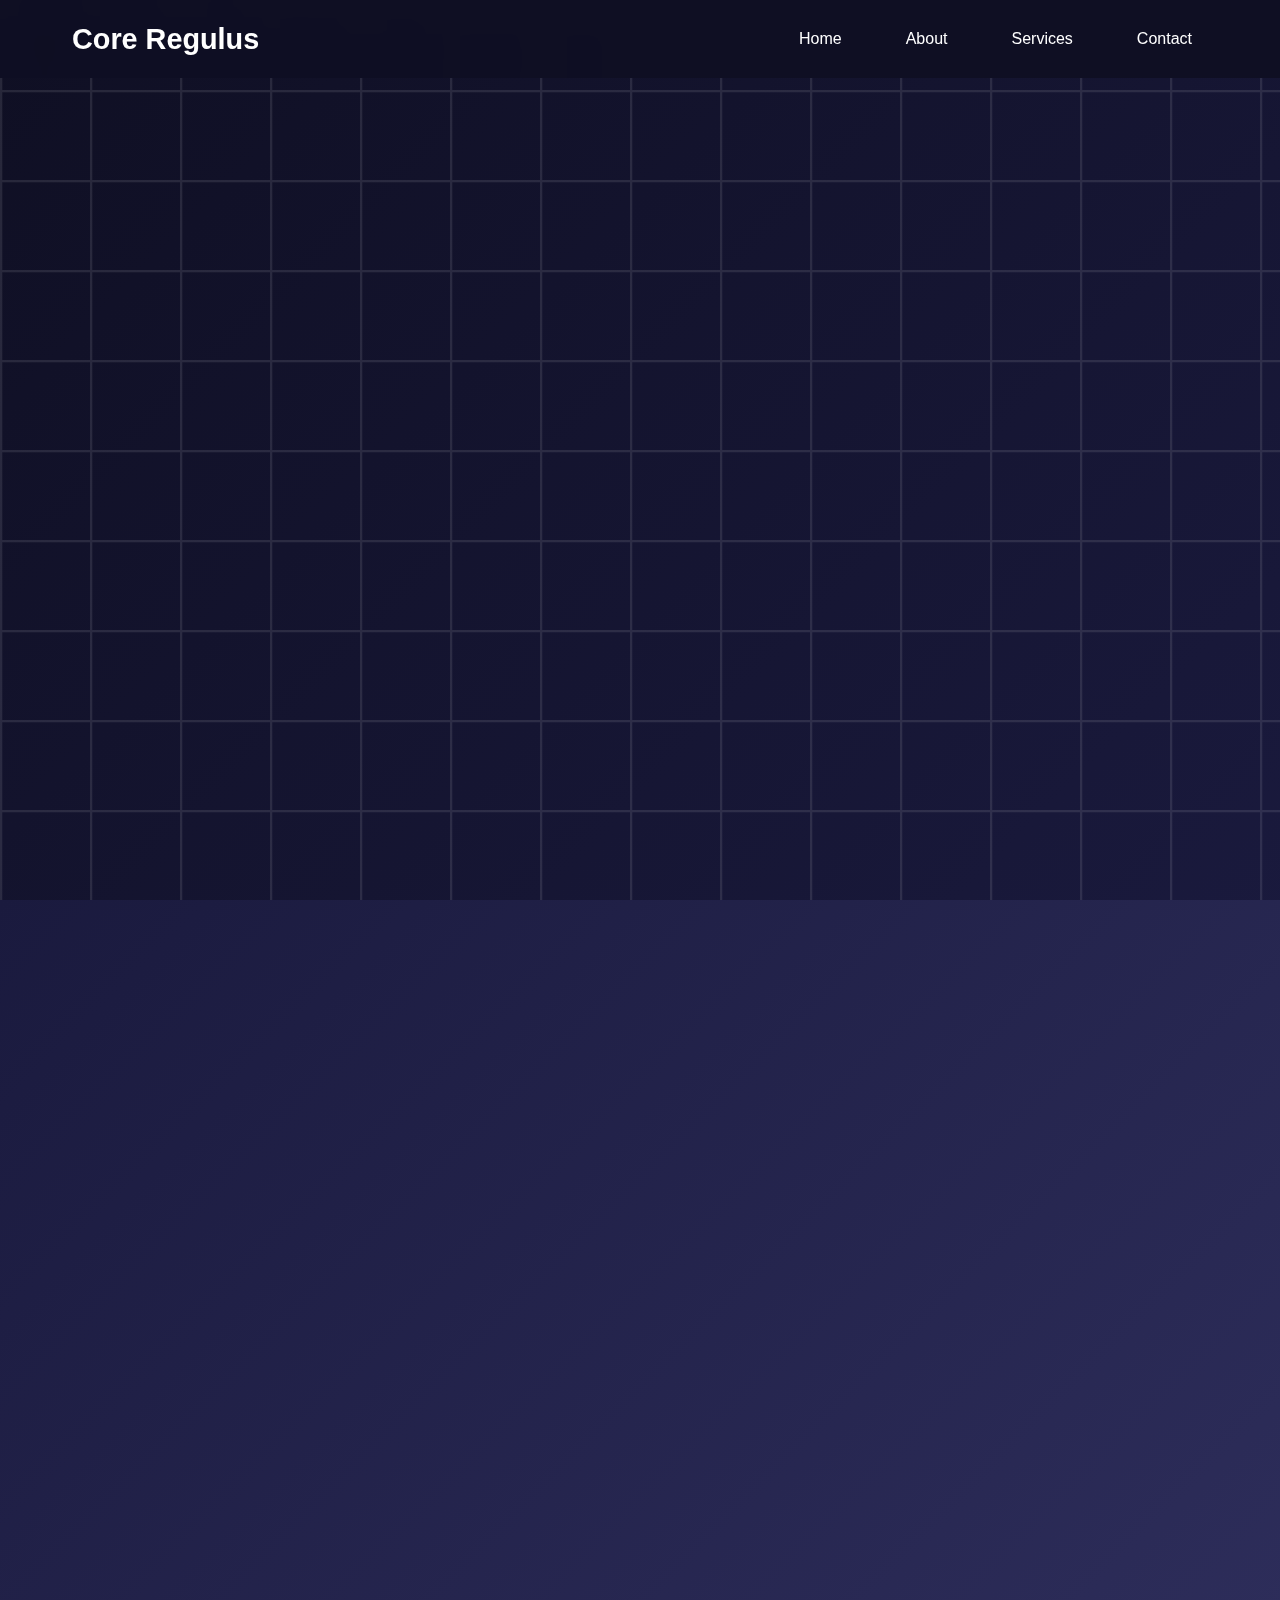
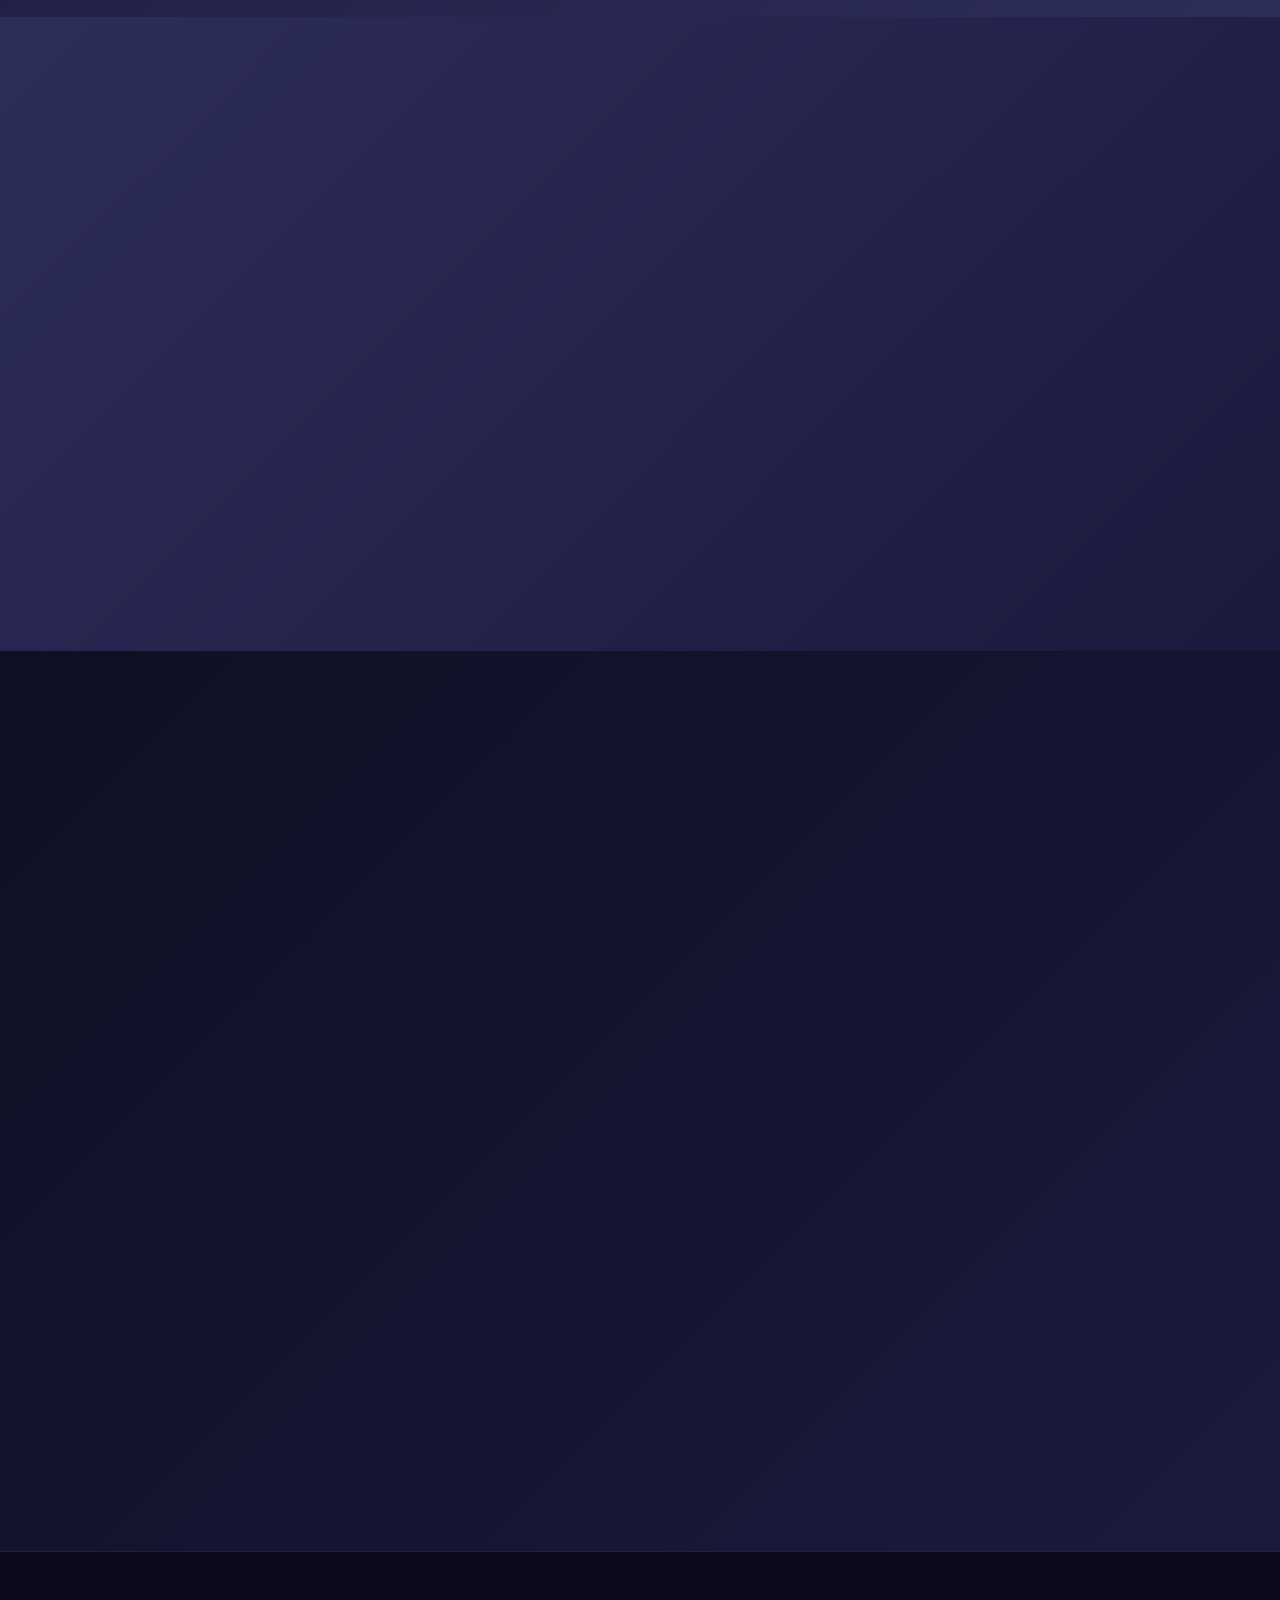
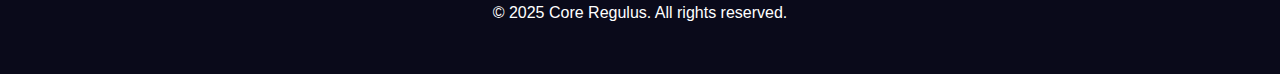
<file: claude.html>
<!DOCTYPE html>
<html lang="en">
<head>
    <meta charset="UTF-8">
    <meta name="viewport" content="width=device-width, initial-scale=1.0">
    <title>Core Regulus - Innovation at the Core</title>
    <style>
        * {
            margin: 0;
            padding: 0;
            box-sizing: border-box;
        }

        body {
            font-family: 'Segoe UI', Tahoma, Geneva, Verdana, sans-serif;
            line-height: 1.6;
            color: #333;
            overflow-x: hidden;
            background: linear-gradient(135deg, #0f0f23 0%, #1a1a3e 50%, #2d2d5a 100%);
        }

        /* Navigation */
        nav {
            position: fixed;
            top: 0;
            width: 100%;
            background: rgba(15, 15, 35, 0.95);
            backdrop-filter: blur(20px);
            z-index: 1000;
            padding: 1rem 0;
            transition: all 0.3s ease;
        }

        nav.scrolled {
            background: rgba(15, 15, 35, 0.98);
            box-shadow: 0 4px 20px rgba(0, 0, 0, 0.3);
        }

        .nav-container {
            max-width: 1200px;
            margin: 0 auto;
            display: flex;
            justify-content: space-between;
            align-items: center;
            padding: 0 2rem;
        }

        .logo {
            font-size: 1.8rem;
            font-weight: bold;
            color: #fff;
            text-decoration: none;
            position: relative;
        }

        .logo::after {
            content: '';
            position: absolute;
            width: 100%;
            height: 2px;
            bottom: -5px;
            left: 0;
            background: linear-gradient(90deg, #4f46e5, #06b6d4);
            transform: scaleX(0);
            transition: transform 0.3s ease;
        }

        .logo:hover::after {
            transform: scaleX(1);
        }

        .nav-links {
            display: flex;
            list-style: none;
            gap: 2rem;
        }

        .nav-links a {
            color: #fff;
            text-decoration: none;
            transition: all 0.3s ease;
            position: relative;
            padding: 0.5rem 1rem;
            border-radius: 8px;
        }

        .nav-links a:hover {
            background: rgba(79, 70, 229, 0.2);
            transform: translateY(-2px);
        }

        /* Hero Section */
        .hero {
            height: 100vh;
            display: flex;
            align-items: center;
            justify-content: center;
            text-align: center;
            position: relative;
            overflow: hidden;
        }

        .hero::before {
            content: '';
            position: absolute;
            top: 0;
            left: 0;
            right: 0;
            bottom: 0;
            background: url('data:image/svg+xml,<svg xmlns="http://www.w3.org/2000/svg" viewBox="0 0 100 100"><defs><pattern id="grid" width="10" height="10" patternUnits="userSpaceOnUse"><path d="M 10 0 L 0 0 0 10" fill="none" stroke="%23ffffff" stroke-width="0.5" opacity="0.1"/></pattern></defs><rect width="100" height="100" fill="url(%23grid)"/></svg>');
            animation: gridMove 20s linear infinite;
        }

        @keyframes gridMove {
            0% { transform: translate(0, 0); }
            100% { transform: translate(10px, 10px); }
        }

        .hero-content {
            position: relative;
            z-index: 2;
            max-width: 800px;
            padding: 0 2rem;
        }

        .hero h1 {
            font-size: 4rem;
            font-weight: 800;
            color: #fff;
            margin-bottom: 1rem;
            opacity: 0;
            animation: fadeInUp 1s ease 0.5s forwards;
        }

        .hero-subtitle {
            font-size: 1.5rem;
            color: #a0a0ff;
            margin-bottom: 2rem;
            opacity: 0;
            animation: fadeInUp 1s ease 0.7s forwards;
        }

        .cta-button {
            display: inline-block;
            padding: 1rem 2.5rem;
            background: linear-gradient(135deg, #4f46e5, #06b6d4);
            color: white;
            text-decoration: none;
            border-radius: 50px;
            font-weight: 600;
            transition: all 0.3s ease;
            opacity: 0;
            animation: fadeInUp 1s ease 0.9s forwards;
            position: relative;
            overflow: hidden;
        }

        .cta-button::before {
            content: '';
            position: absolute;
            top: 0;
            left: -100%;
            width: 100%;
            height: 100%;
            background: linear-gradient(90deg, transparent, rgba(255,255,255,0.2), transparent);
            transition: left 0.5s;
        }

        .cta-button:hover::before {
            left: 100%;
        }

        .cta-button:hover {
            transform: translateY(-3px);
            box-shadow: 0 10px 30px rgba(79, 70, 229, 0.4);
        }

        @keyframes fadeInUp {
            from {
                opacity: 0;
                transform: translateY(30px);
            }
            to {
                opacity: 1;
                transform: translateY(0);
            }
        }

        /* Sections */
        .section {
            padding: 6rem 0;
            position: relative;
        }

        .container {
            max-width: 1200px;
            margin: 0 auto;
            padding: 0 2rem;
        }

        .section-title {
            text-align: center;
            font-size: 3rem;
            font-weight: 700;
            color: #fff;
            margin-bottom: 3rem;
            position: relative;
        }

        .section-title::after {
            content: '';
            position: absolute;
            width: 60px;
            height: 4px;
            background: linear-gradient(90deg, #4f46e5, #06b6d4);
            bottom: -10px;
            left: 50%;
            transform: translateX(-50%);
            border-radius: 2px;
        }

        /* About Section */
        .about {
            background: linear-gradient(135deg, #1a1a3e 0%, #2d2d5a 100%);
        }

        .about-content {
            display: grid;
            grid-template-columns: 1fr 1fr;
            gap: 4rem;
            align-items: center;
        }

        .about-text {
            color: #e0e0ff;
            font-size: 1.1rem;
            line-height: 1.8;
        }

        .about-text h3 {
            color: #fff;
            font-size: 1.5rem;
            margin-bottom: 1rem;
        }

        .about-visual {
            display: flex;
            justify-content: center;
            align-items: center;
            height: 400px;
            background: linear-gradient(135deg, rgba(79, 70, 229, 0.1), rgba(6, 182, 212, 0.1));
            border-radius: 20px;
            border: 1px solid rgba(255, 255, 255, 0.1);
            position: relative;
            overflow: hidden;
        }

        .about-visual::before {
            content: '';
            position: absolute;
            width: 200px;
            height: 200px;
            background: linear-gradient(135deg, #4f46e5, #06b6d4);
            border-radius: 50%;
            animation: pulse 3s ease-in-out infinite;
            opacity: 0.3;
        }

        @keyframes pulse {
            0%, 100% { transform: scale(1); }
            50% { transform: scale(1.1); }
        }

        /* Services Section */
        .services {
            background: linear-gradient(135deg, #2d2d5a 0%, #1a1a3e 100%);
        }

        .services-grid {
            display: grid;
            grid-template-columns: repeat(auto-fit, minmax(300px, 1fr));
            gap: 2rem;
        }

        .service-card {
            background: rgba(255, 255, 255, 0.05);
            padding: 2.5rem 2rem;
            border-radius: 20px;
            text-align: center;
            transition: all 0.3s ease;
            border: 1px solid rgba(255, 255, 255, 0.1);
            backdrop-filter: blur(10px);
        }

        .service-card:hover {
            transform: translateY(-10px);
            box-shadow: 0 20px 40px rgba(0, 0, 0, 0.3);
            background: rgba(255, 255, 255, 0.08);
        }

        .service-icon {
            width: 80px;
            height: 80px;
            background: linear-gradient(135deg, #4f46e5, #06b6d4);
            border-radius: 50%;
            display: flex;
            align-items: center;
            justify-content: center;
            margin: 0 auto 1.5rem;
            font-size: 2rem;
            color: white;
        }

        .service-card h3 {
            color: #fff;
            font-size: 1.5rem;
            margin-bottom: 1rem;
        }

        .service-card p {
            color: #c0c0ff;
            line-height: 1.6;
        }

        /* Contact Section */
        .contact {
            background: linear-gradient(135deg, #0f0f23 0%, #1a1a3e 100%);
        }

        .contact-form {
            max-width: 600px;
            margin: 0 auto;
            background: rgba(255, 255, 255, 0.05);
            padding: 3rem;
            border-radius: 20px;
            border: 1px solid rgba(255, 255, 255, 0.1);
            backdrop-filter: blur(10px);
        }

        .form-group {
            margin-bottom: 2rem;
        }

        .form-group label {
            display: block;
            color: #fff;
            margin-bottom: 0.5rem;
            font-weight: 500;
        }

        .form-group input,
        .form-group textarea {
            width: 100%;
            padding: 1rem;
            background: rgba(255, 255, 255, 0.1);
            border: 1px solid rgba(255, 255, 255, 0.2);
            border-radius: 10px;
            color: #fff;
            font-size: 1rem;
            transition: all 0.3s ease;
        }

        .form-group input:focus,
        .form-group textarea:focus {
            outline: none;
            border-color: #4f46e5;
            box-shadow: 0 0 20px rgba(79, 70, 229, 0.3);
        }

        .form-group input::placeholder,
        .form-group textarea::placeholder {
            color: #a0a0ff;
        }

        .submit-btn {
            width: 100%;
            padding: 1rem;
            background: linear-gradient(135deg, #4f46e5, #06b6d4);
            color: white;
            border: none;
            border-radius: 10px;
            font-size: 1.1rem;
            font-weight: 600;
            cursor: pointer;
            transition: all 0.3s ease;
        }

        .submit-btn:hover {
            transform: translateY(-2px);
            box-shadow: 0 10px 30px rgba(79, 70, 229, 0.4);
        }

        /* Footer */
        footer {
            background: #0a0a1a;
            color: #fff;
            text-align: center;
            padding: 3rem 0;
            border-top: 1px solid rgba(255, 255, 255, 0.1);
        }

        /* Responsive */
        @media (max-width: 768px) {
            .nav-links {
                display: none;
            }

            .hero h1 {
                font-size: 2.5rem;
            }

            .hero-subtitle {
                font-size: 1.2rem;
            }

            .about-content {
                grid-template-columns: 1fr;
                gap: 2rem;
            }

            .section-title {
                font-size: 2rem;
            }
        }

        /* Scroll animations */
        .fade-in {
            opacity: 0;
            transform: translateY(30px);
            transition: all 0.6s ease;
        }

        .fade-in.visible {
            opacity: 1;
            transform: translateY(0);
        }
    </style>
</head>
<body>
    <!-- Navigation -->
    <nav id="navbar">
        <div class="nav-container">
            <a href="#" class="logo">Core Regulus</a>
            <ul class="nav-links">
                <li><a href="#home">Home</a></li>
                <li><a href="#about">About</a></li>
                <li><a href="#services">Services</a></li>
                <li><a href="#contact">Contact</a></li>
            </ul>
        </div>
    </nav>

    <!-- Hero Section -->
    <section id="home" class="hero">
        <div class="hero-content">
            <h1>Core Regulus</h1>
            <p class="hero-subtitle">Innovation at the Core of Everything</p>
            <a href="#about" class="cta-button">Discover More</a>
        </div>
    </section>

    <!-- About Section -->
    <section id="about" class="section about">
        <div class="container">
            <h2 class="section-title fade-in">About Core Regulus</h2>
            <div class="about-content">
                <div class="about-text fade-in">
                    <h3>Leading the Future</h3>
                    <p>Core Regulus stands at the intersection of innovation and excellence, delivering cutting-edge solutions that shape tomorrow's landscape. Our commitment to quality and forward-thinking approach has established us as a trusted partner for organizations worldwide.</p>
                    <br>
                    <p>With a foundation built on expertise, integrity, and vision, we transform challenges into opportunities, creating value that extends far beyond conventional boundaries.</p>
                </div>
                <div class="about-visual fade-in">
                    <!-- Visual element with animated background -->
                </div>
            </div>
        </div>
    </section>

    <!-- Services Section -->
    <section id="services" class="section services">
        <div class="container">
            <h2 class="section-title fade-in">Our Services</h2>
            <div class="services-grid">
                <div class="service-card fade-in">
                    <div class="service-icon">⚡</div>
                    <h3>Strategic Innovation</h3>
                    <p>Pioneering solutions that drive transformation and competitive advantage in rapidly evolving markets.</p>
                </div>
                <div class="service-card fade-in">
                    <div class="service-icon">🎯</div>
                    <h3>Precision Excellence</h3>
                    <p>Delivering exceptional results through meticulous attention to detail and unwavering quality standards.</p>
                </div>
                <div class="service-card fade-in">
                    <div class="service-icon">🌟</div>
                    <h3>Future-Ready Solutions</h3>
                    <p>Building sustainable, scalable systems designed to adapt and thrive in tomorrow's landscape.</p>
                </div>
            </div>
        </div>
    </section>

    <!-- Contact Section -->
    <section id="contact" class="section contact">
        <div class="container">
            <h2 class="section-title fade-in">Get In Touch</h2>
            <form class="contact-form fade-in">
                <div class="form-group">
                    <label for="name">Name</label>
                    <input type="text" id="name" name="name" placeholder="Your Name" required>
                </div>
                <div class="form-group">
                    <label for="email">Email</label>
                    <input type="email" id="email" name="email" placeholder="your@email.com" required>
                </div>
                <div class="form-group">
                    <label for="message">Message</label>
                    <textarea id="message" name="message" rows="5" placeholder="Tell us about your project..." required></textarea>
                </div>
                <button type="submit" class="submit-btn">Send Message</button>
            </form>
        </div>
    </section>

    <!-- Footer -->
    <footer>
        <div class="container">
            <p>&copy; 2025 Core Regulus. All rights reserved.</p>
        </div>
    </footer>

    <script>
        // Navbar scroll effect
        window.addEventListener('scroll', function() {
            const navbar = document.getElementById('navbar');
            if (window.scrollY > 50) {
                navbar.classList.add('scrolled');
            } else {
                navbar.classList.remove('scrolled');
            }
        });

        // Smooth scrolling for navigation links
        document.querySelectorAll('a[href^="#"]').forEach(anchor => {
            anchor.addEventListener('click', function (e) {
                e.preventDefault();
                const target = document.querySelector(this.getAttribute('href'));
                if (target) {
                    target.scrollIntoView({
                        behavior: 'smooth',
                        block: 'start'
                    });
                }
            });
        });

        // Scroll animations
        const observerOptions = {
            threshold: 0.1,
            rootMargin: '0px 0px -50px 0px'
        };

        const observer = new IntersectionObserver(function(entries) {
            entries.forEach(entry => {
                if (entry.isIntersecting) {
                    entry.target.classList.add('visible');
                }
            });
        }, observerOptions);

        document.querySelectorAll('.fade-in').forEach(el => {
            observer.observe(el);
        });

        // Form submission
        document.querySelector('.contact-form').addEventListener('submit', function(e) {
            e.preventDefault();
            const submitBtn = this.querySelector('.submit-btn');
            const originalText = submitBtn.textContent;
            
            submitBtn.textContent = 'Sending...';
            submitBtn.disabled = true;
            
            // Simulate form submission
            setTimeout(() => {
                submitBtn.textContent = 'Message Sent!';
                setTimeout(() => {
                    submitBtn.textContent = originalText;
                    submitBtn.disabled = false;
                    this.reset();
                }, 2000);
            }, 1500);
        });

        // Add floating particles effect
        function createParticle() {
            const particle = document.createElement('div');
            particle.style.cssText = `
                position: fixed;
                width: 4px;
                height: 4px;
                background: rgba(79, 70, 229, 0.6);
                border-radius: 50%;
                pointer-events: none;
                z-index: 1;
                left: ${Math.random() * 100}vw;
                top: 100vh;
                animation: floatUp ${3 + Math.random() * 4}s linear forwards;
            `;
            
            document.body.appendChild(particle);
            
            setTimeout(() => {
                particle.remove();
            }, 7000);
        }

        // Add CSS for particle animation
        const style = document.createElement('style');
        style.textContent = `
            @keyframes floatUp {
                to {
                    transform: translateY(-100vh) rotate(360deg);
                    opacity: 0;
                }
            }
        `;
        document.head.appendChild(style);

        // Create particles periodically
        setInterval(createParticle, 2000);
    </script>
</body>
</html>
</file>
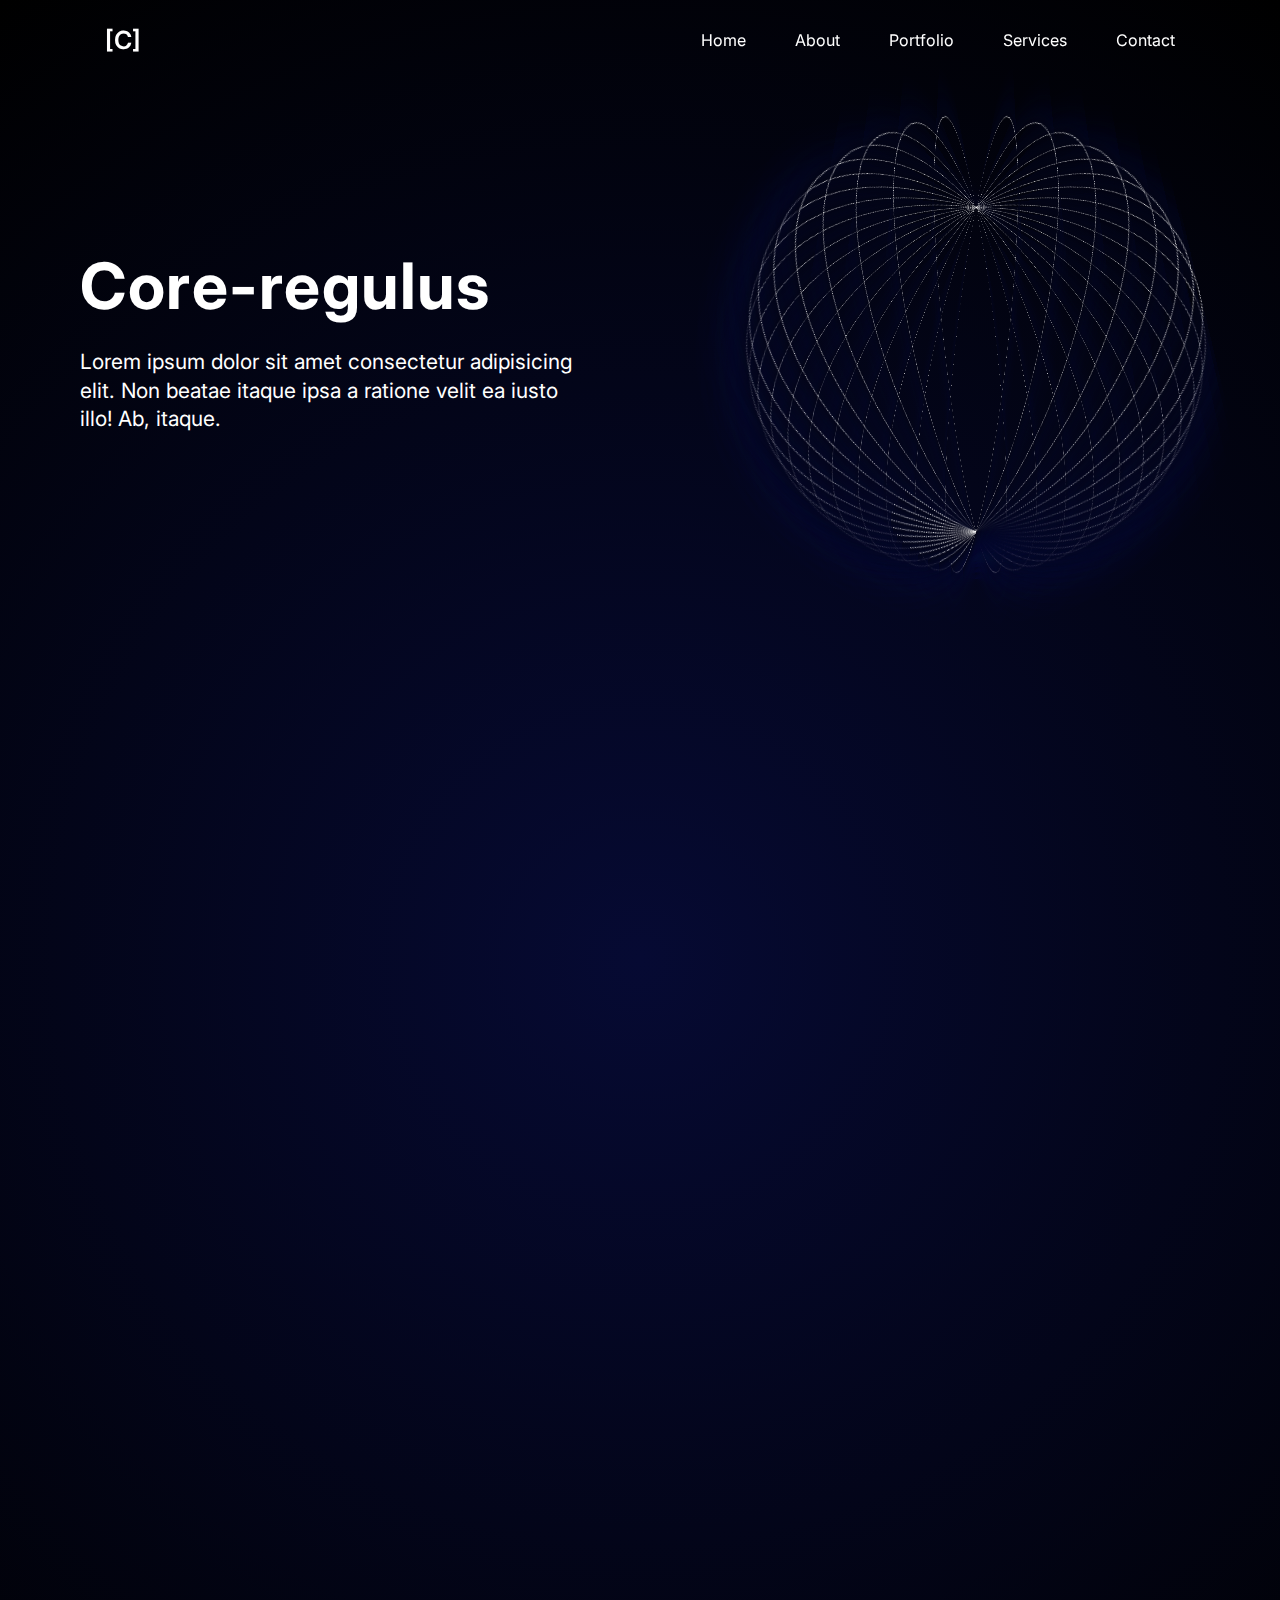
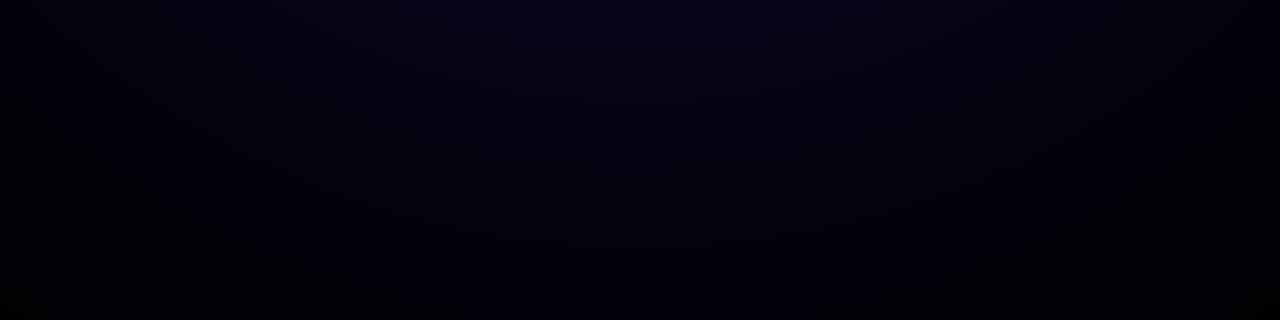
<file: main.html>
<!DOCTYPE html>
<html lang="en">
<head>
    <meta charset="UTF-8">
    <meta name="viewport" content="width=device-width, initial-scale=1.0">
    <link rel="stylesheet" href="main.css">
    <link href='https://cdn.boxicons.com/fonts/basic/boxicons.min.css' rel='stylesheet'>
    <title>Document</title>
</head>
<body>
    <header class="header">
        <a href="#" class="logo">[C]</a>
        <i class="bx bx-menu" id="menu-icon"></i>
        <nav class="navbar">
            <a href="#">Home</a>
            <a href="#">About</a>
            <a href="#">Portfolio</a>
            <a href="#">Services</a>
            <a href="#">Contact</a>
        </nav>
    </header>
    <div class="nav-bg"></div>
    <main class="content">
        <section class="core">
            <div class="text-block">
                <h1>Core-regulus</h1>
                <p>Lorem ipsum dolor sit amet consectetur adipisicing elit. Non beatae itaque ipsa a ratione velit ea iusto illo! Ab, itaque.</p>
            </div>
            <div class="scene">
                <div class="wrapper">
                    <div id="sphere" class="sphere"></div>
                </div>
            </div>
        </section>
    </main>
</body>
</html>
<script src="main.js"></script>
</file>
<file: main.css>
@import url('https://fonts.googleapis.com/css2?family=Inter:ital,opsz,wght@0,14..32,100..900;1,14..32,100..900&display=swap');


*{
    margin: 0;
    padding: 0;
    box-sizing: border-box;
    font-family: "Inter";
    font-optical-sizing: auto;
}

a{
    color: #fff;
    text-decoration: none;
    padding: 5px;
}

body {
    height: 200vh;
    background-image:radial-gradient(circle farthest-corner, #060A33, #000000);
    color: #ffffff;
    overflow-x: hidden;
}

.header {
    position: fixed;
    width: 100%;
    top: 0;
    left: 0;
    padding: 20px 100px;
    display: flex;
    background-color: transparent;
    justify-content: space-between;
    align-items: center;
    z-index: 100;
}

.header::before {
    content: '';
    position: absolute;
    top: 0;
    left: -100%;
    width: 100%;
    height: 100%;
    background-image: linear-gradient(90deg, transparent, #ffffff44, transparent);
    transition: .5s ease-in;
}

.header__scroll {
    position: sticky;
    background-image: linear-gradient(60deg, #00000022, #00000033);
    backdrop-filter: blur(5px);
    border-bottom: 2px solid #ffffff22;
    box-shadow: 0px 10px 5px 0px rgba(0,0,0,0.75);

}

.header:hover::before{
    left: 100%;
}

.logo {
    font-size: 25px;
    font-weight: 600;
    cursor: default;
}

.navbar a {
    margin-left: 35px;
    transition: .3s;
}

.navbar a:hover{
    color: #0d6efd;
}


.core {
    display: flex;
    justify-content: space-around;
    align-items: center;
    margin-block: 120px;
    width: 100%;
}

h1 {
    font-size: min(5vw, 75px);
    line-height: 1;
    letter-spacing: 1.5px;
}

.text-block{
    display: flex;
    flex-direction: column;
    row-gap: 30px;
    max-width: 40%;
}

.text-block p {
    line-height: 1.35;
    font-size: min(2.2vw, 21px);
}

.scene {
    width: 35vw;
    aspect-ratio: 1;
    perspective: 1000px;
}


.wrapper {
    flex: 1 0 auto;
    width: 100%;
    height: 100%;
    transform: rotateX(45deg) rotateY(45deg);
    transform-style: preserve-3d;
}

.sphere {
    position: relative;
    width: 100%;
    height: 100%;
    transform-style: preserve-3d;
    animation: rotate 50s infinite linear;
    transition: .5s;
}

.line {
    position: absolute;
    top: 0;
    left: 0;
    width: 100%;
    height: 100%;
    border-radius: 50%;
    border: 1px dotted #ffffff;
    box-shadow: 1px 0px 20px -2px #000, 1px 0px 50px -2px #060A33;
}


.header .navbar a:hover {
    background: #060A33;
    box-shadow: 0 0 5px #060A33,
                0 0 25px #060A33,
                0 0 50px #060A33,
                0 0 200px #060A33;
}


#menu-icon {
    font-size: 36px;
    color: #fff;
    display: none;
}

@keyframes rotate {
    to{
        transform: rotateY(360deg) rotateX(360deg);
    }
}

@media(max-width: 992px){

    .header {
        padding: 1.25rem 4%;
    }
}

@media (max-width: 768px) {
    #menu-icon {
        display: block;
    }
    .navbar {
        position: absolute;
        top: 100%;
        left: 0;
        width: 100%;
        padding: .5rem 4%;
        display: none;
    }

    .navbar.active {
        display: block;
    }

    .navbar a {
        display: block;
        margin: 1.5rem 0;
    }
    .nav-bg {
        position: fixed;
        top: 11.8%;
        left: 0;
        width: 100%;
        height: 295px;
        background-image: linear-gradient(60deg, #00000022, #00000033);
        backdrop-filter: blur(30px);
        border-bottom: 2px solid #ffffff22;
        z-index: 99;
        display: none;
    }

    .nav-bg.active{
        display: block;
    }
}
</file>
